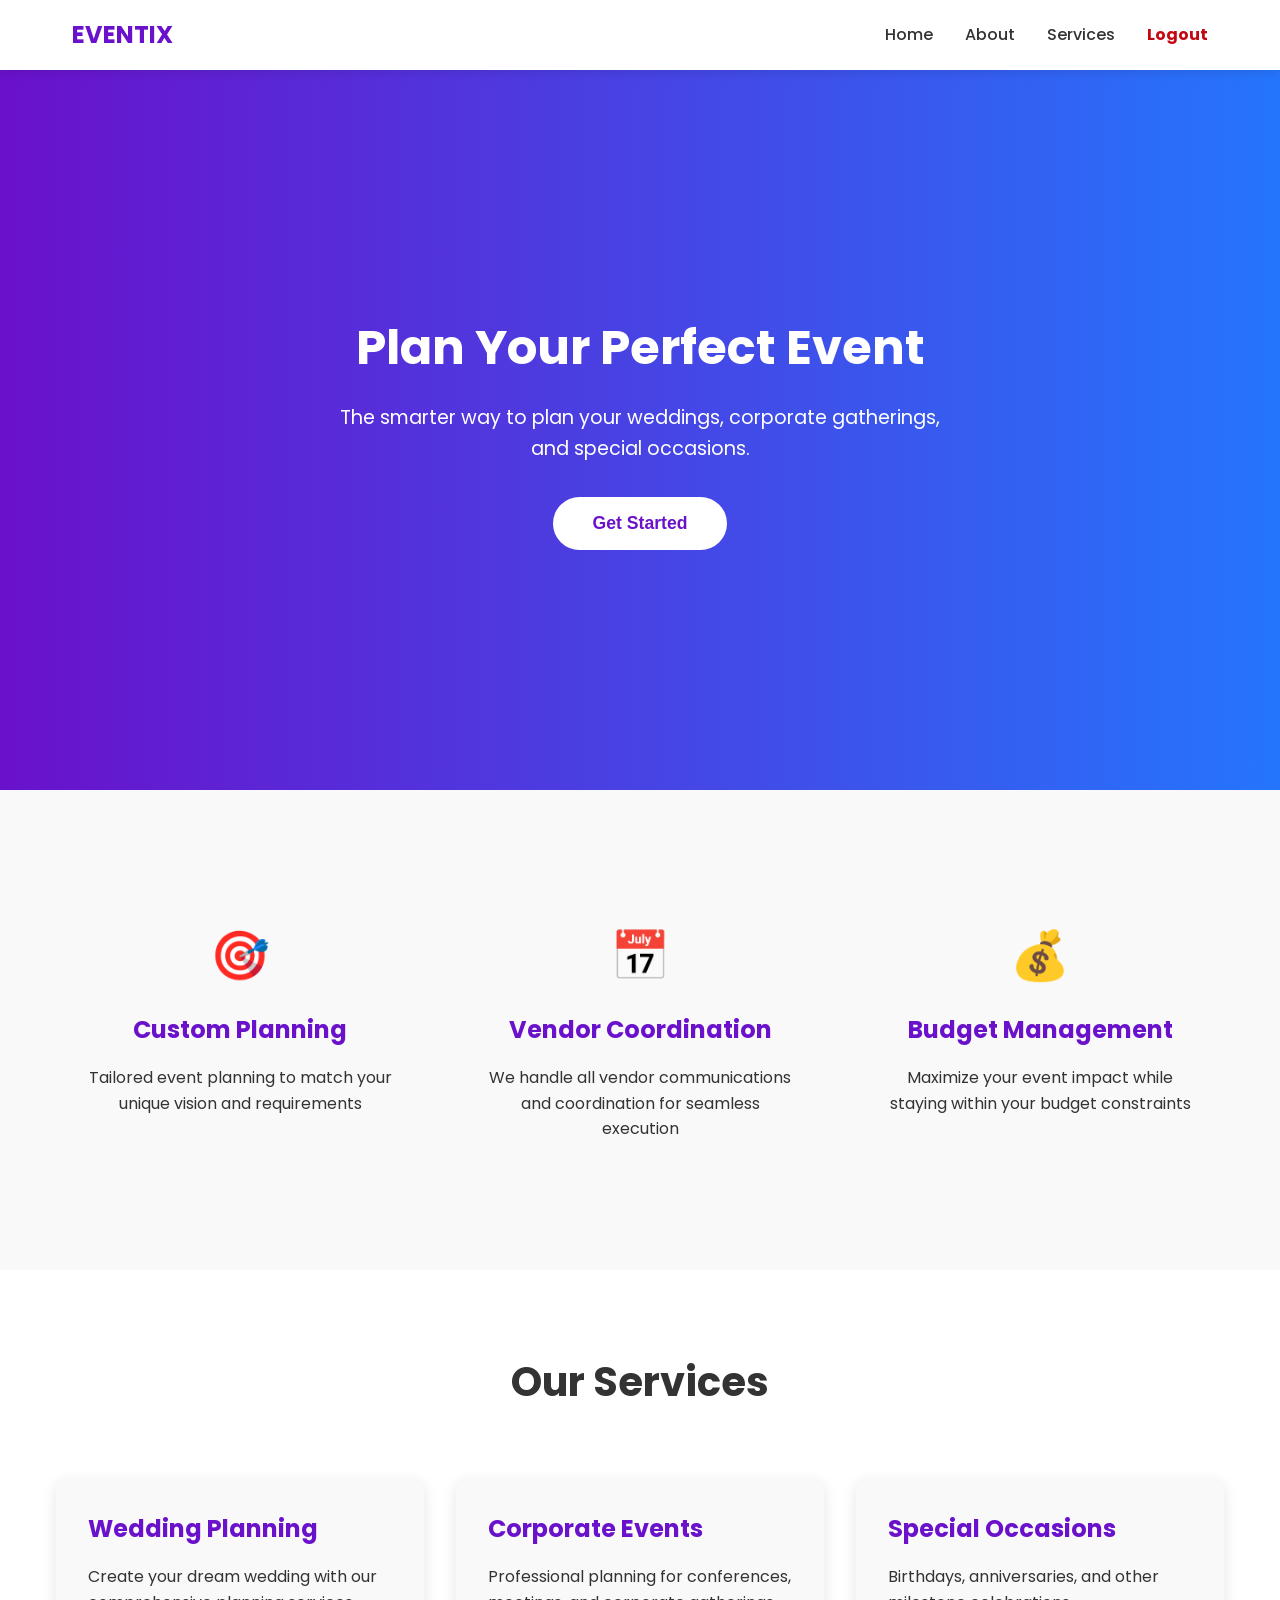
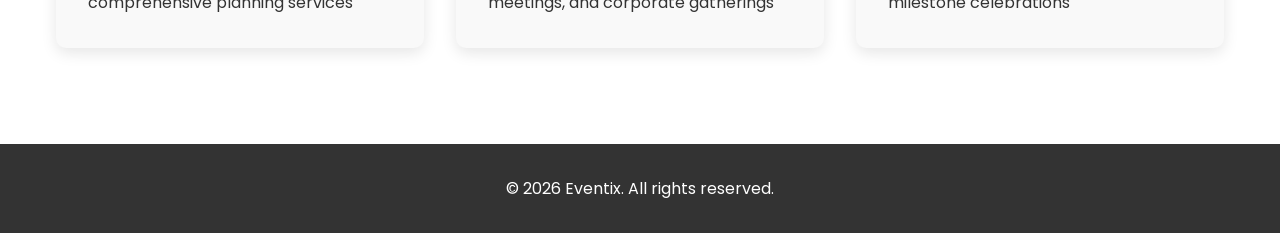
<file: index.html>
<!DOCTYPE html>
<html lang="en">
<head>
    <meta charset="UTF-8">
    <meta name="viewport" content="width=device-width, initial-scale=1.0">
    <title>Eventix - Better Plans, Flawless Events</title>
    <link rel="stylesheet" href="style.css">
    <link href="https://fonts.googleapis.com/css2?family=Poppins:wght@300;400;500;600;700&display=swap" rel="stylesheet">
</head>
<body>

    <header>
        <nav class="navbar">
            <div class="nav-container">
                <div class="logo">
                    <h2>EVENTIX</h2>
                </div>
                <ul class="nav-menu">
                    <li><a href="#" class="nav-link">Home</a></li>
                    <li><a href="#" class="nav-link">About</a></li>
                    <li><a href="#" class="nav-link">Services</a></li>
                    <li><a href="login.html" class="nav-link" style="color: #c40812; font-weight: bold;">Logout</a></li>
                </ul>
            </div>
        </nav>
    </header>

    <section class="hero">
        <div class="hero-content">
            <h1>Plan Your Perfect Event</h1>
            <p>The smarter way to plan your weddings, corporate gatherings, and special occasions.</p>
            <button class="cta-button">Get Started</button>
        </div>
    </section>

    <section class="features">
        <div class="feature-container">
            <div class="feature">
                <div class="feature-icon">🎯</div>
                <h3>Custom Planning</h3>
                <p>Tailored event planning to match your unique vision and requirements</p>
            </div>
            <div class="feature">
                <div class="feature-icon">📅</div>
                <h3>Vendor Coordination</h3>
                <p>We handle all vendor communications and coordination for seamless execution</p>
            </div>
            <div class="feature">
                <div class="feature-icon">💰</div>
                <h3>Budget Management</h3>
                <p>Maximize your event impact while staying within your budget constraints</p>
            </div>
        </div>
    </section>

    <section class="services">
        <h2>Our Services</h2>
        <div class="services-container">
            <div class="service-card">
                <h3>Wedding Planning</h3>
                <p>Create your dream wedding with our comprehensive planning services</p>
            </div>
            <div class="service-card">
                <h3>Corporate Events</h3>
                <p>Professional planning for conferences, meetings, and corporate gatherings</p>
            </div>
            <div class="service-card">
                <h3>Special Occasions</h3>
                <p>Birthdays, anniversaries, and other milestone celebrations</p>
            </div>
        </div>
    </section>

    <footer>
        <p>&copy; 2026 Eventix. All rights reserved.</p>
    </footer>

</body>
</html>
</file>
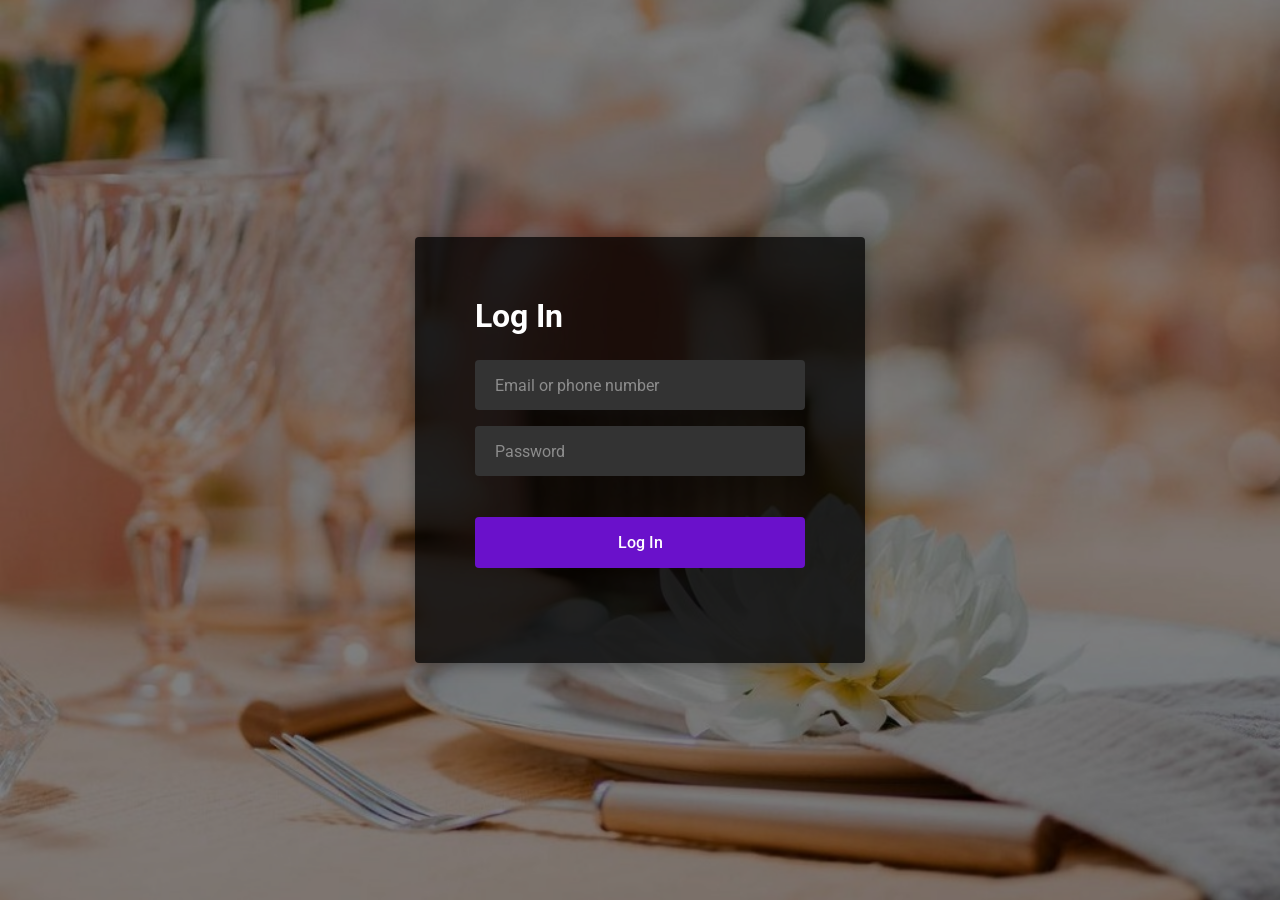
<file: login.html>
<!DOCTYPE html>
<html lang="en">
<head>
    <meta charset="UTF-8">
    <meta name="viewport" content="width=device-width, initial-scale=1.0">
    <title>Eventix - Log In</title>
    <link href="https://fonts.googleapis.com/css2?family=Roboto:wght@400;500&display=swap" rel="stylesheet">
    <style>
        * {
            margin: 0;
            padding: 0;
            box-sizing: border-box;
            font-family: 'Roboto', sans-serif;
        }

        body {
            background: #000;
            min-height: 100vh;
            display: flex;
            justify-content: center;
            align-items: center;
            position: relative;
            overflow: hidden;
        }

        /* Isolated background image for the login screen only */
        body::before {
            content: "";
            position: absolute;
            left: 0;
            top: 0;
            opacity: 0.5;
            width: 100%;
            height: 100%;
            background-image: url('index_background.jpg');
            background-position: center;
            background-size: cover;
            z-index: 0;
        }

        .form-wrapper {
            position: relative;
            z-index: 1;
            border-radius: 4px;
            padding: 60px;
            width: 450px;
            background: rgba(0, 0, 0, .75);
            box-shadow: 0 4px 15px rgba(0, 0, 0, 0.3);
        }

        .form-wrapper h2 {
            color: #fff;
            font-size: 2rem;
            margin-bottom: 5px;
        }

        .form-wrapper form {
            margin: 25px 0;
        }

        .form-control {
            height: 50px;
            position: relative;
            margin-bottom: 16px;
        }

        .form-control input {
            height: 100%;
            width: 100%;
            background: #333;
            border: none;
            outline: none;
            border-radius: 4px;
            color: #fff;
            font-size: 1rem;
            padding: 0 20px;
        }

        .form-control input:is(:focus, :valid) {
            background: #444;
            padding: 16px 20px 0;
        }

        .form-control label {
            position: absolute;
            left: 20px;
            top: 50%;
            transform: translateY(-50%);
            font-size: 1rem;
            pointer-events: none;
            color: #8c8c8c;
            transition: all 0.1s ease;
        }

        .form-control input:is(:focus, :valid) ~ label {
            font-size: 0.75rem;
            transform: translateY(-130%);
        }

        .form-wrapper form button {
            width: 100%;
            padding: 16px 0;
            font-size: 1rem;
            background: #6a11cb; 
            color: #fff;
            font-weight: 500;
            border-radius: 4px;
            border: none;
            outline: none;
            margin: 25px 0 10px;
            cursor: pointer;
            transition: background 0.2s ease;
        }

        .form-wrapper form button:hover {
            background: #2575fc;
        }

        @media (max-width: 768px) {
            body::before {
                display: none;
            }
            .form-wrapper {
                width: 90%;
                padding: 40px 20px;
            }
        }
    </style>
</head>
<body>

    <div class="form-wrapper">
        <h2>Log In</h2>
        <form onsubmit="handleLogin(event)">
            <div class="form-control">
                <input type="text" required />
                <label>Email or phone number</label>
            </div>
            <div class="form-control">
                <input type="password" required />
                <label>Password</label>
            </div>
            <button type="submit">Log In</button>
        </form>
    </div>

    <script>
        function handleLogin(event) {
            event.preventDefault(); // Stop standard processing
            window.location.href = "index.html"; // Direct routing to main page
        }
    </script>
</body>
</html>
</file>
<file: style.css>
* {
    margin: 0;
    padding: 0;
    box-sizing: border-box;
}

body {
    font-family: 'Poppins', sans-serif;
    line-height: 1.6;
    color: #333;
    background-color: #fff;
}

/* Navigation */
.navbar {
    background-color: #fff;
    box-shadow: 0 2px 10px rgba(0, 0, 0, 0.1);
    position: fixed;
    width: 100%;
    top: 0;
    z-index: 1000;
}

.nav-container {
    max-width: 1200px;
    margin: 0 auto;
    padding: 1rem 2rem;
    display: flex;
    justify-content: space-between;
    align-items: center;
}

.logo h2 {
    color: #6a11cb;
    font-weight: 700;
}

.nav-menu {
    display: flex;
    list-style: none;
}

.nav-link {
    text-decoration: none;
    color: #333;
    margin-left: 2rem;
    font-weight: 500;
    transition: color 0.3s;
}

.nav-link:hover {
    color: #6a11cb;
}

/* Hero Section */
.hero {
    background: linear-gradient(to right, #6a11cb, #2575fc);
    height: 80vh;
    display: flex;
    align-items: center;
    justify-content: center;
    text-align: center;
    color: white;
    margin-top: 70px;
}

.hero-content h1 {
    font-size: 3rem;
    margin-bottom: 1rem;
    font-weight: 700;
}

.hero-content p {
    font-size: 1.2rem;
    margin-bottom: 2rem;
    max-width: 600px;
}

.cta-button {
    background-color: white;
    color: #6a11cb;
    border: none;
    padding: 1rem 2.5rem;
    font-size: 1.1rem;
    font-weight: 600;
    border-radius: 50px;
    cursor: pointer;
    transition: transform 0.3s, box-shadow 0.3s;
}

.cta-button:hover {
    transform: translateY(-3px);
    box-shadow: 0 10px 20px rgba(0, 0, 0, 0.1);
}

/* Features Section */
.features {
    padding: 5rem 2rem;
    background-color: #f9f9f9;
}

.feature-container {
    max-width: 1200px;
    margin: 0 auto;
    display: flex;
    justify-content: space-between;
    flex-wrap: wrap;
}

.feature {
    flex: 1;
    min-width: 250px;
    padding: 2rem;
    text-align: center;
    margin: 1rem;
}

.feature-icon {
    font-size: 3rem;
    margin-bottom: 1rem;
}

.feature h3 {
    font-size: 1.5rem;
    margin-bottom: 1rem;
    color: #6a11cb;
}

/* Services Section */
.services {
    padding: 5rem 2rem;
    background-color: white;
}

.services h2 {
    text-align: center;
    font-size: 2.5rem;
    margin-bottom: 3rem;
    color: #333;
}

.services-container {
    max-width: 1200px;
    margin: 0 auto;
    display: flex;
    justify-content: space-between;
    flex-wrap: wrap;
}

.service-card {
    flex: 1;
    min-width: 300px;
    background-color: #f9f9f9;
    padding: 2rem;
    margin: 1rem;
    border-radius: 10px;
    box-shadow: 0 5px 15px rgba(0, 0, 0, 0.1);
    transition: transform 0.3s;
}

.service-card:hover {
    transform: translateY(-5px);
}

.service-card h3 {
    font-size: 1.5rem;
    margin-bottom: 1rem;
    color: #6a11cb;
}

/* Footer */
footer {
    background-color: #333;
    color: white;
    text-align: center;
    padding: 2rem;
}

/* Responsive UI Block */
@media (max-width: 768px) {
    .nav-menu {
        display: none;
    }
    .hero-content h1 {
        font-size: 2rem;
    }
    .feature-container, .services-container {
        flex-direction: column;
    }
}
</file>
